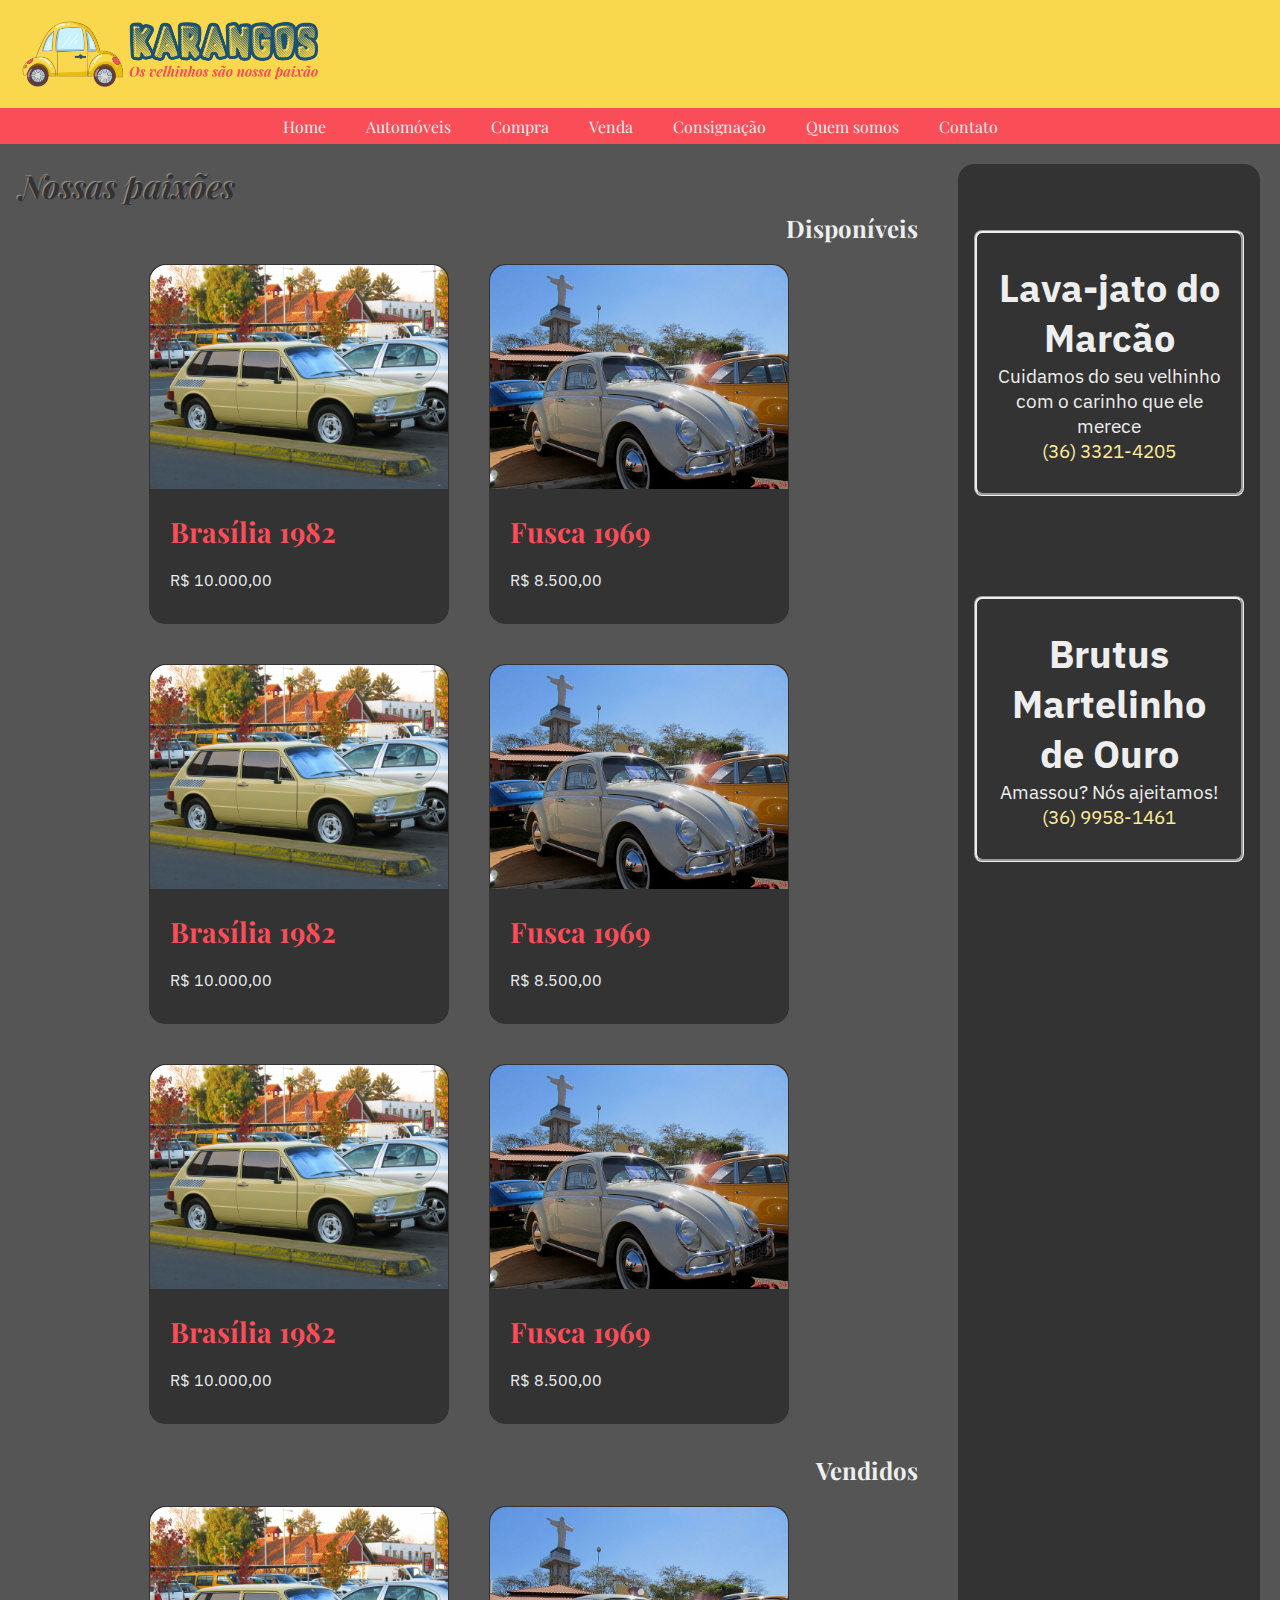
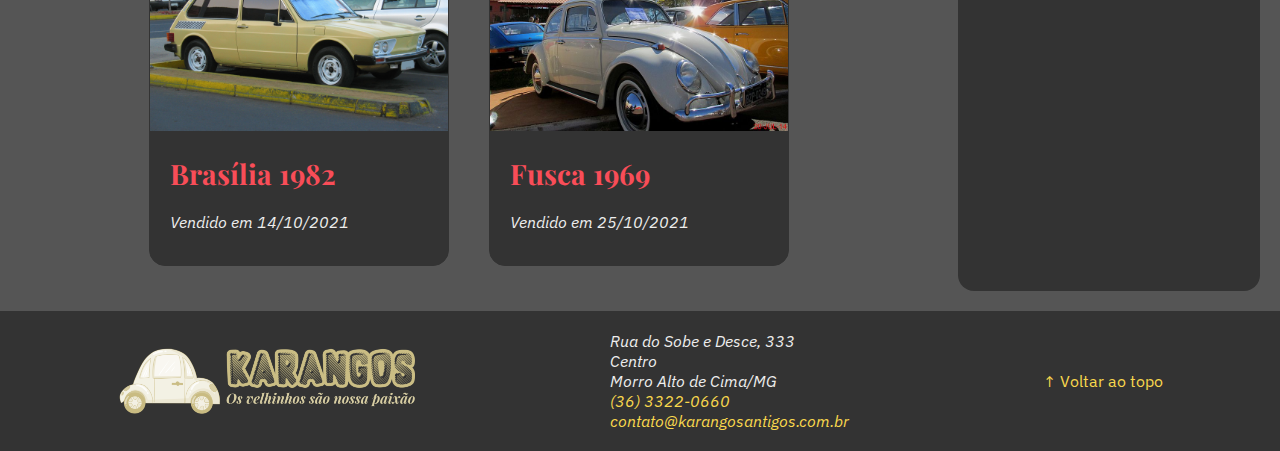
<file: index.html>
<!DOCTYPE html>
<html lang="pt-br">
<head>
  <meta charset="UTF-8">
  <meta http-equiv="X-UA-Compatible" content="IE=edge">
  <meta name="viewport" content="width=device-width, initial-scale=1.0">
  <title>Karangos &bull; Os velhinhos são nossa paixão</title>
  <link rel="stylesheet" href="style.css">
</head>
<body>
  <header id="topo">
    <img id="img-logo" src="img/karangos-logo-300px.png" alt="Logotipo Karangos">
    <nav id="menu-principal">
      <ul>
        <li>
          <a href="#">Home</a>
        </li>
        <li>
          <a href="#">Automóveis</a>
        </li>
        <li>
          <a href="#">Compra</a>
        </li>
        <li>
          <a href="#">Venda</a>
        </li>
        <li>
          <a href="#">Consignação</a>
        </li>
        <li>
          <a href="#">Quem somos</a>
        </li>
        <li>
          <a href="#">Contato</a>
        </li>
      </ul>
    </nav>
  </header>
  <main>
    <!-- main (área principal de conteúdo) -->
    <section>
      <h1>Nossas paixões</h1>
      <article>
        <h1>Disponíveis</h1>
        
        <div class="cartao-carro">
          <a href="#">
            <div>
              <img src="img/carro-brasilia-800x600.jpg" alt="Brasília 1982">
              <h1>Brasília 1982</h1>
              <p>R$ 10.000,00</p>
            </div>
          </a>
        </div>
        
        <div class="cartao-carro">
          <a href="#">
            <div>
              <img src="img/carro-fusca-800x600.jpg" alt="Fusca 1969">
              <h1>Fusca 1969</h1>
              <p>R$ 8.500,00</p>
            </div>
          </a>
        </div>

        <div class="cartao-carro">
          <a href="#">
            <div>
              <img src="img/carro-brasilia-800x600.jpg" alt="Brasília 1982">
              <h1>Brasília 1982</h1>
              <p>R$ 10.000,00</p>
            </div>
          </a>
        </div>
        
        <div class="cartao-carro">
          <a href="#">
            <div>
              <img src="img/carro-fusca-800x600.jpg" alt="Fusca 1969">
              <h1>Fusca 1969</h1>
              <p>R$ 8.500,00</p>
            </div>
          </a>
        </div>

        <div class="cartao-carro">
          <a href="#">
            <div>
              <img src="img/carro-brasilia-800x600.jpg" alt="Brasília 1982">
              <h1>Brasília 1982</h1>
              <p>R$ 10.000,00</p>
            </div>
          </a>
        </div>
        
        <div class="cartao-carro">
          <a href="#">
            <div>
              <img src="img/carro-fusca-800x600.jpg" alt="Fusca 1969">
              <h1>Fusca 1969</h1>
              <p>R$ 8.500,00</p>
            </div>
          </a>
        </div>        
        
      </article>
      <article>
        <h1>Vendidos</h1>

        <div class="cartao-carro">
          <a href="#">
            <div>
              <img src="img/carro-brasilia-800x600.jpg" alt="Brasília 1982">
              <h1>Brasília 1982</h1>
              <p><em>Vendido em 14/10/2021</em></p>
            </div>
          </a>
        </div>
        
        <div class="cartao-carro">
          <a href="#">
            <div>
              <img src="img/carro-fusca-800x600.jpg" alt="Fusca 1969">
              <h1>Fusca 1969</h1>
              <p><em>Vendido em 25/10/2021</em></p>
            </div>
          </a>
        </div>         

      </article>
    </section>
    <aside>
      <article>
        <h1>Lava-jato do Marcão</h1>
        <p>Cuidamos do seu velhinho com o carinho que ele merece</p>
        <p><a href="tel:+55363321-4205">(36) 3321-4205</a></p>
      </article>
      <article>
        <h1>Brutus Martelinho de Ouro</h1>
        <p>Amassou? Nós ajeitamos!</p>
        <p><a href="tel:+553699581461">(36) 9958-1461</a></p>
      </article>
    </aside>
  </main>
  
  <footer>
    
    <img src="img/karangos-logo-300px-mono.png" alt="Logotipo Karangos monocromático">

    <address>
      Rua do Sobe e Desce, 333<br>
      Centro<br>
      Morro Alto de Cima/MG<br>
      <a href="tel:+55363322-0660">(36) 3322-0660</a><br>
      <a href="mailto:contato@karangosantigos.com.br">contato@karangosantigos.com.br</a>
    </address>

    <a href="#topo">&uarr; Voltar ao topo</a>

  </footer>
  
</body>
</html>
</file>
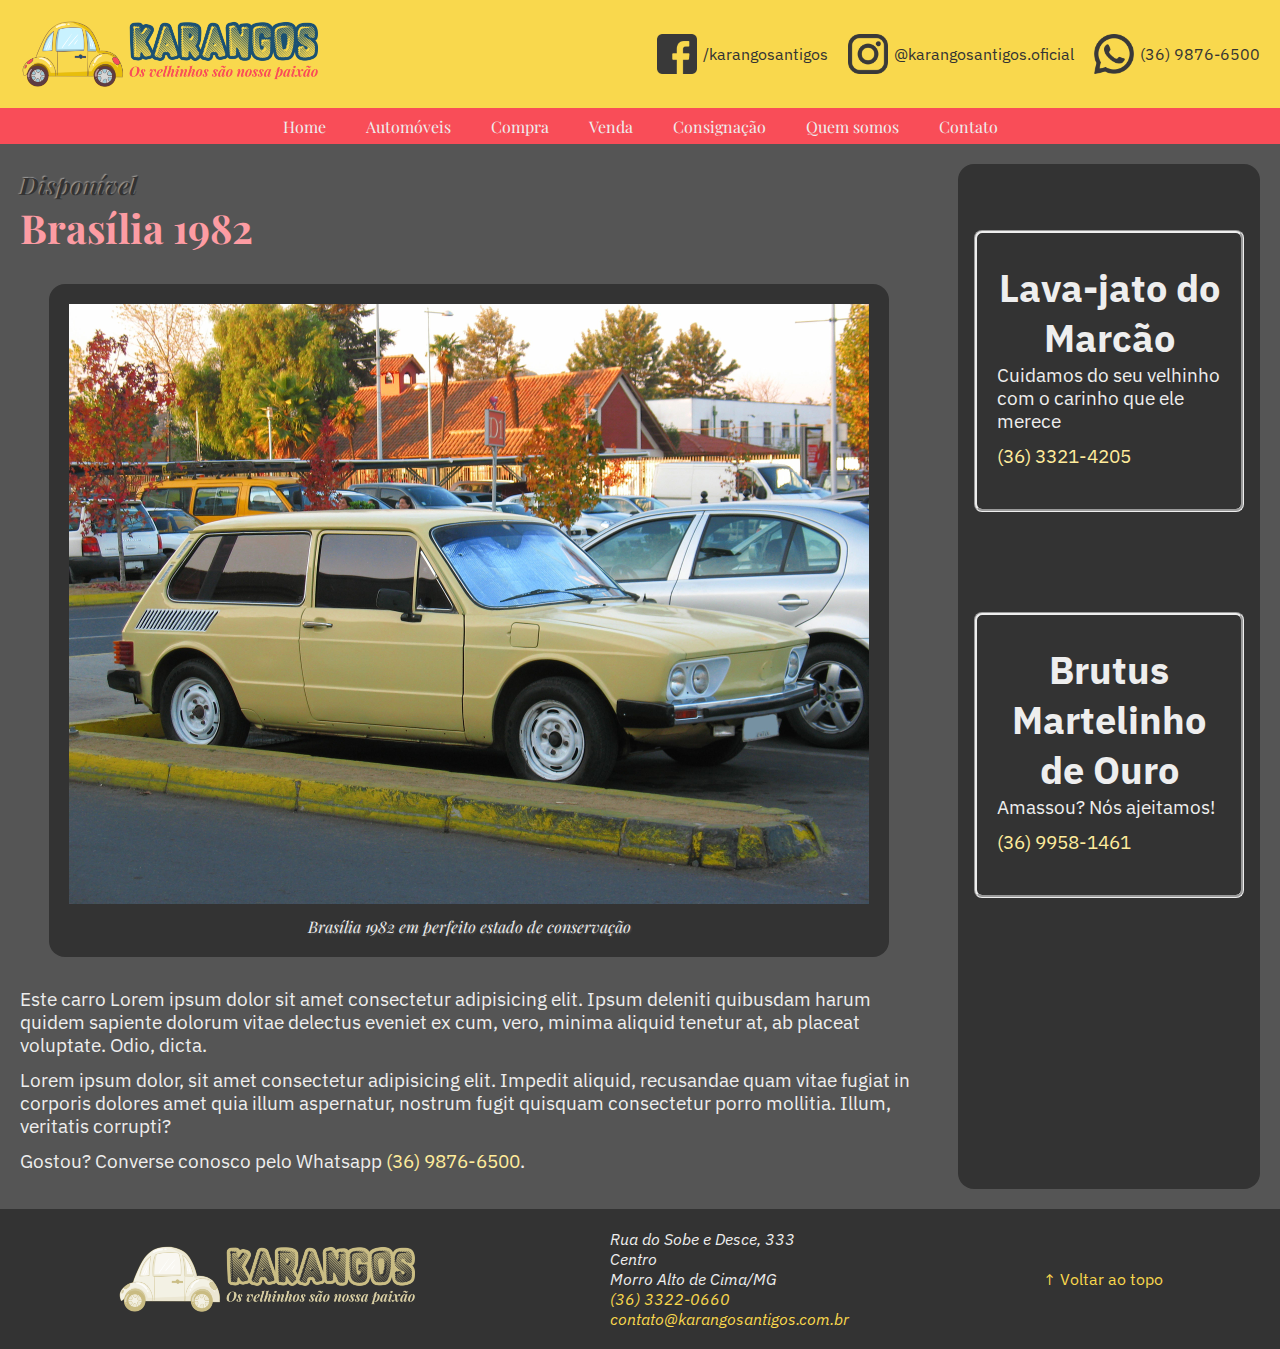
<file: carro01.html>
<!DOCTYPE html>
<html lang="pt-br">
<head>
  <meta charset="UTF-8">
  <meta http-equiv="X-UA-Compatible" content="IE=edge">
  <meta name="viewport" content="width=device-width, initial-scale=1.0">
  <title>Karangos &bull; Os velhinhos são nossa paixão &ndash; Brasília 1982</title>
  <link rel="stylesheet" href="style.css">

  <link rel="apple-touch-icon" sizes="180x180" href="/apple-touch-icon.png">
  <link rel="icon" type="image/png" sizes="32x32" href="/favicon-32x32.png">
  <link rel="icon" type="image/png" sizes="16x16" href="/favicon-16x16.png">
  <link rel="manifest" href="/site.webmanifest">

</head>
<body>
  <header id="topo">
    <img id="img-logo" src="img/karangos-logo-300px.png" alt="Logotipo Karangos">

    <nav id="social">
      <ul>
        
        <li>
          <a href="#" title="/karangosantigos">
            <img src="img/facebook-64x64.png" alt="Facebook" >
            <span>/karangosantigos</span>
          </a>
        </li>

        <li>
          <a href="#" title="@karangosantigos.oficial">
            <img src="img/instagram-64x64.png" alt="Instagram" >
            <span>@karangosantigos.oficial</span>
          </a>
        </li>

        <li>
          <a href="#" title="(36) 9876-6500">
            <img src="img/whatsapp-64x64.png" alt="Whatsapp" >
            <span>(36) 9876-6500</span>
          </a>
        </li>

      </ul>
    </nav>

    <nav id="menu-principal">
      <div id="menu-contraido">
        <input type="checkbox">
        <span></span>
        <ul>
          <li>
            <a href="index.html">Home</a>
          </li>
          <li>
            <a href="#">Automóveis</a>
          </li>
          <li>
            <a href="#">Compra</a>
          </li>
          <li>
            <a href="#">Venda</a>
          </li>
          <li>
            <a href="#">Consignação</a>
          </li>
          <li>
            <a href="#">Quem somos</a>
          </li>
          <li>
            <a href="#">Contato</a>
          </li>
        </ul>
      </div>
    </nav>
  </header>
  <main class="pagina-interna">
    <!-- main (área principal de conteúdo) -->
    <section>
      <article>
        
        <h2>Disponível</h2>

        <h1>Brasília 1982</h1>

        <figure>
          <img src="img/carro-brasilia-800x600.jpg" alt="Brasília 1982">
          <figcaption>
            Brasília 1982 em perfeito estado de conservação
          </figcaption>
        </figure>

        <p>Este carro Lorem ipsum dolor sit amet consectetur adipisicing elit. Ipsum deleniti quibusdam harum quidem sapiente dolorum vitae delectus eveniet ex cum, vero, minima aliquid tenetur at, ab placeat voluptate. Odio, dicta.</p>

        <p>Lorem ipsum dolor, sit amet consectetur adipisicing elit. Impedit aliquid, recusandae quam vitae fugiat in corporis dolores amet quia illum aspernatur, nostrum fugit quisquam consectetur porro mollitia. Illum, veritatis corrupti?</p>

        <p>Gostou? Converse conosco pelo Whatsapp <a href="tel:+553698766500">(36) 9876-6500</a>.</p>

      </article>
    </section>
    <aside>
      <article>
        <h1>Lava-jato do Marcão</h1>
        <p>Cuidamos do seu velhinho com o carinho que ele merece</p>
        <p><a href="tel:+55363321-4205">(36) 3321-4205</a></p>
      </article>
      <article>
        <h1>Brutus Martelinho de Ouro</h1>
        <p>Amassou? Nós ajeitamos!</p>
        <p><a href="tel:+553699581461">(36) 9958-1461</a></p>
      </article>
    </aside>
  </main>
  
  <footer>
    
    <img src="img/karangos-logo-300px-mono.png" alt="Logotipo Karangos monocromático">

    <address>
      Rua do Sobe e Desce, 333<br>
      Centro<br>
      Morro Alto de Cima/MG<br>
      <a href="tel:+55363322-0660">(36) 3322-0660</a><br>
      <a href="mailto:contato@karangosantigos.com.br">contato@karangosantigos.com.br</a>
    </address>

    <a href="#topo">&uarr; Voltar ao topo</a>

  </footer>
  
</body>
</html>
</file>
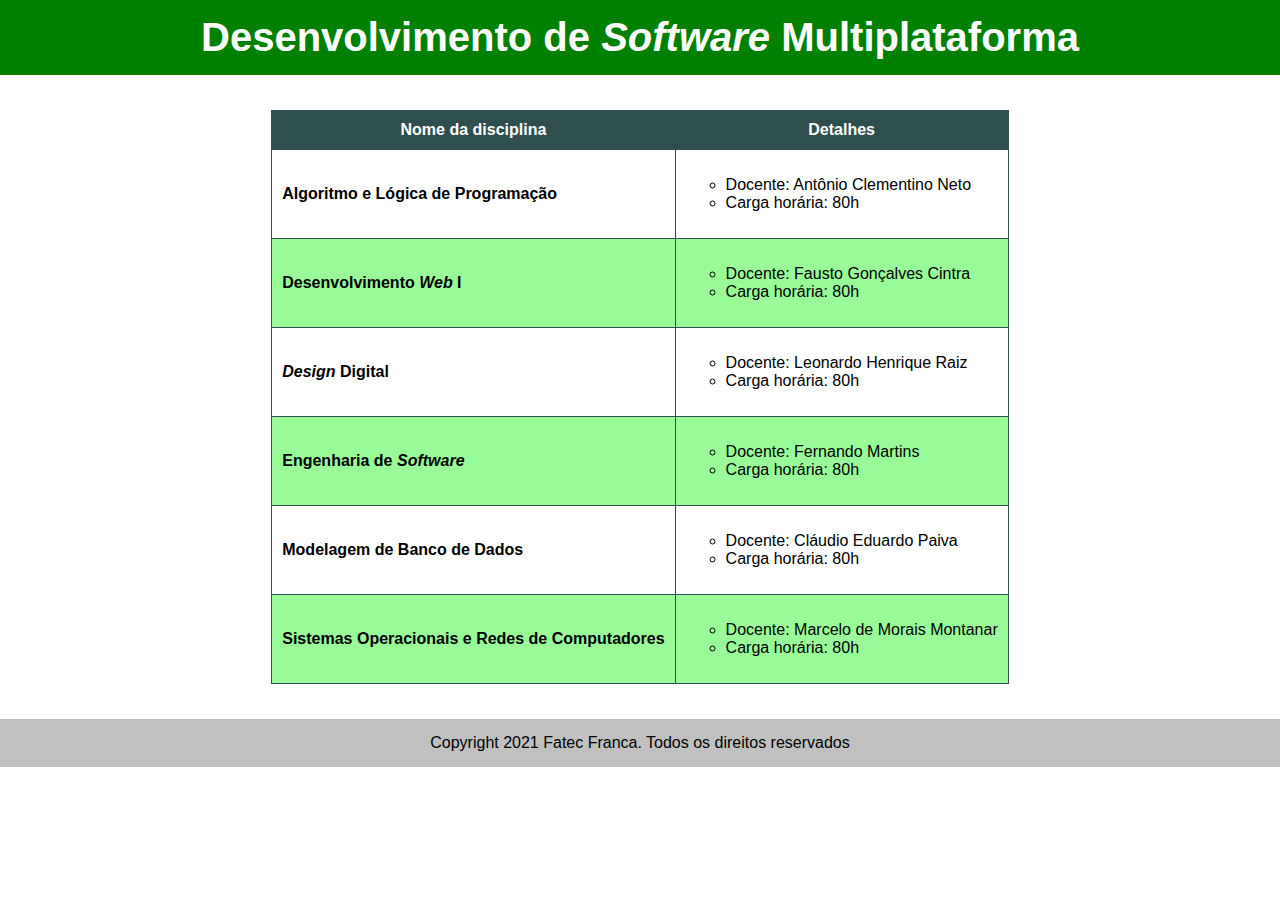
<file: PROVA SUBSTITUTIVA/index-RESOLUCAO.html>
<!DOCTYPE html>
<html lang="en">
<head>
    <meta charset="UTF-8">
    <meta http-equiv="X-UA-Compatible" content="IE=edge">
    <meta name="viewport" content="width=device-width, initial-scale=1.0">
    <title>DSM</title>
    <link rel="stylesheet" href="style.css">
</head>
<body>
    <!--
        1. Vincule "style.css" a este arquivo.

        2. Utilizando tags de layout e semânticas sempre que possível,
           reproduza a página mostrada na imagem "RESULTADO.png".

        3. No final, coloque os arquivos utilizados dentro de um ZIP
           e faça upload no Microsoft Teams.

        Boa prova!
    -->
    <header>
        Desenvolvimento de <em>Software</em> Multiplataforma
    </header>
    <main>
        <section>
            <article>
                <table>
                    <thead>
                        <tr>
                            <th>Nome da disciplina</th>
                            <th>Detalhes</th> 
                        </tr>
                    </thead>
                    <tbody>
                        <tr>
                            <td>
                                <strong>Algoritmo e Lógica de Programação</strong>
                            </td>
                            <td>
                                <ul>
                                    <li>Docente: Antônio Clementino Neto</li>
                                    <li>Carga horária: 80h</li>
                                </ul>  
                            </td>
                        </tr>
                        <tr>
                            <td>
                                <strong>Desenvolvimento <em>Web</em> I</strong>
                            </td>
                            <td>
                                <ul>
                                    <li>Docente: Fausto Gonçalves Cintra</li>
                                    <li>Carga horária: 80h</li>
                                </ul>  
                            </td>
                        </tr>
                        <tr>
                            <td>
                                <strong><em>Design</em> Digital</strong>
                            </td>
                            <td>
                                <ul>
                                    <li>Docente: Leonardo Henrique Raiz</li>
                                    <li>Carga horária: 80h</li>
                                </ul>  
                            </td>
                        </tr>
                        <tr>
                            <td>
                                <strong>Engenharia de <em>Software</em></strong>
                            </td>
                            <td>
                                <ul>
                                    <li>Docente: Fernando Martins</li>
                                    <li>Carga horária: 80h</li>
                                </ul> 
                            </td>
                        </tr>
                        <tr>
                            <td>
                                <strong>Modelagem de Banco de Dados</strong>
                            </td>
                            <td>
                                <ul>
                                    <li>Docente: Cláudio Eduardo Paiva</li>
                                    <li>Carga horária: 80h</li>
                                </ul>
                            </td>
                        </tr>
                        <tr>
                            <td>
                                <strong>Sistemas Operacionais e Redes de Computadores</strong>
                            </td>
                            <td>
                                <ul>
                                    <li>Docente: Marcelo de Morais Montanar</li>
                                    <li>Carga horária: 80h</li>
                                </ul>
                            </td>
                        </tr>

                    </tbody>           
                </table>
            </article>
        </section>
    </main>
    <footer>
        Copyright 2021 Fatec Franca. Todos os direitos reservados
    </footer>
</body>
</html>
</file>
<file: style.css>
@import url('https://fonts.googleapis.com/css2?family=IBM+Plex+Sans:ital,wght@0,400;0,700;1,400;1,700&family=Playfair+Display:ital,wght@0,400;0,700;1,400;1,700&display=swap');

/* Variáveis */
:root {
  --cor-prim: #F9D84D;
  --cor-prim-clara: #FFEC9C;
  --cor-secun: #F94D58;
  --cor-secun-clara: #FD9CA3;
  --cor-fundo: #333333;
  --cor-fundo-clara: #555555;
  --cor-texto: #EEEEEE;
  --fonte-texto: 'IBM Plex Sans', sans-serif;
  --fonte-titulo: 'Playfair Display', serif;
}

/************* CSS reset **************************/
* { /* Todos os elementos */
  font-family: var(--fonte-texto);
  padding: 0;
  margin: 0;
  box-sizing: border-box; /* a borda faz parte das dimensões do elemento */
  /*background-color: var(--cor-fundo);
  color: var(--cor-texto);*/
}
/*************************************************/
html {
  font-size: 16px;
  scroll-behavior: smooth; /* Rolagem suave */
}
header {
  display: flex;
  justify-content: space-between;  /* espaço intermediário */
  align-items: center;  /* centralização vertical */
  background-color: var(--cor-prim);
  min-height: 50px; /* altura mínima */
  flex-wrap: wrap;  /* força a quebra de linhas entre elementos flex */
}
#img-logo {
  background-color: transparent;
  margin: 20px;
}

/* nav #social */
#social ul {
  list-style: none;
  display: flex;
  margin: 20px;
}

#social ul li a {
  height: 40px;
  display: flex;
  align-items: center;
  margin-left: 20px;
  color: var(--cor-fundo);
  text-decoration: none;
}

#social ul li a img {
  width: 40px;
  filter: brightness(0.225);
}

#social ul li a span {
  margin-left: 6px;
}

#menu-principal {
  display: flex;
  justify-content: center;  /* centralização horizontal */
  align-items: center;  /* centralização vertical */
  background-color: var(--cor-secun);
  min-height: 25px; /* altura mínima */
  width: 100%;
}
#menu-principal ul { /* Afeta o <ul> dentro de #menu-principal */
  list-style: none; /* Tira a decoração dos itens da lista */
  display: flex;  /* Container flex - todos os itens filhos na horizontal por padrão */
}
#menu-principal ul li {
  height: 36px;
  margin: 0 10px; /* 0 topo, fundo; 10px esquerda e direita */
  display: flex;
}
#menu-principal ul li a {
  font-family: var(--fonte-titulo);
  height: 36px;
  align-items: center;
  display: flex;
  padding: 0 10px;
  color: var(--cor-texto);
  text-decoration: none; /* Sem sublinhado */
  background-color: var(--cor-secun);
  transition: 300ms; /* Afeta a velocidade dos efeitos do hover */
}
/* Quando o mouse passa sobre o link do menu */
#menu-principal ul li a:hover {
  /* Filtro que escurece a cor do item (cor de frente + cor de fundo 
    brightness < 1: escurece
    brightness > 1: clareia
  */
  filter: brightness(1.2);
}

#menu-contraido {
  display: inline-block;
  position: relative;
}

/* Input checkbox e o span têm o mesmo tamanho e estão um sobre o outro */
#menu-contraido input, #menu-contraido span {
  width: 40px;
  height: 40px;
  position: absolute;
  top: 0;
  left: 0;
}

#menu-contraido input {
  /* Quanto maior o z-index, mais acima (pensando em camadas) o elemento estará.
     O padrão do z-index é 0. */
  z-index: 100;
  opacity: 0;   /* Esconde o checkbox */
  display: none;
}

#menu-contraido span {
  display: block;
  background-color: var(--cor-prim);
  border-radius: 4px;
  border: 2px solid var(--cor-texto);
  background-image: url('img/menu-icon-48x48.png');
  background-size: 40px;
  background-position: center center;
  cursor: pointer;  /* Cursor de "mãozinha" para links */
  display: none;
}

/* O seletor ~ seleciona o elemento irmão */
#menu-contraido input:checked ~ span {
  background-image: url('img/close-icon-48x48.png');
}

main {
  display: flex;
  justify-content: center;  /* centralização horizontal */
  align-items: stretch;  /* filhos com 100% da altura do pai */
  min-height: 200px; /* altura mínima */
  background-color: var(--cor-fundo-clara);
}

footer {
  display: flex;
  justify-content: space-around;  /* distribui o espaço entre os itens filhos */
  align-items: center;  /* centralização vertical */
  background-color: var(--cor-fundo);
  min-height: 50px; /* altura mínima */
  padding: 20px;
  color: var(--cor-texto);
}

/* Links dentro do footer */
footer a {
  color: var(--cor-prim);
  text-decoration: none; /* sem sublinhado */
}

footer a:hover {
  text-decoration: underline;
}

section {
  display: flex;
  justify-content: center;  /* centralização horizontal */
  align-items: center;  /* centralização vertical */
  flex-direction: column; /* itens filhos em coluna (na vertical) */
  background-color: transparent;
  width: 75%;
  margin: 20px;
}

/* Regra para o título h1 que está dentro de section */
section > h1 { /* O sinal de > indica que serão atingidos apenas
  os h1 FILHOS DIRETOS de section */
  text-align: left;
  width: 100%;
  color: var(--cor-fundo);
  font-family: var(--fonte-titulo);
  font-style: italic;
  font-size: 2rem;
  text-shadow: -1px -1px 1px rgba(255, 255, 255, 0.4);
}

/* Regra para os títulos h1 que estão dentro dos articles do section */
section > article > h1 {
  text-align: right;
  width: 100%;
  color: var(--cor-texto);
  font-family: var(--fonte-titulo);
  font-size: 1.5rem;
}

/* Classe cartao-carro */
.cartao-carro {
  border: 1px solid var(--cor-fundo);
  background-color: var(--cor-fundo);
  width: 300px;
  height: 360px;
  margin: 20px;
  border-radius: 16px;
}

/* Regra para link de .cartao-carro */
.cartao-carro a {
  text-decoration: none;  
}

.cartao-carro a div {
  transition: 400ms;
}

/* Regra para o link de .cartao-carro quando o mouse sobrevoa */
.cartao-carro a:hover div {
  filter: brightness(1.2);
  box-shadow: 3px 3px 6px rgba(255, 255, 255, 0.15);
}

/* Regra para a div interna de .cartao-carro */
.cartao-carro div {
  height: 360px;
  border-radius: 16px;
}

/* Regra para imagens dentro de .cartao-carro */
.cartao-carro img {
  width: 100%;
  border-top-left-radius: 16px;
  border-top-right-radius: 16px;
}

.cartao-carro h1 {
  margin: 20px;
  font-family: var(--fonte-titulo);
  font-size: 1.75rem;
  color: var(--cor-secun);
}

.cartao-carro p {
  color: var(--cor-texto);
  margin: 0 20px;
}

aside {
  display: flex;
  justify-content: left;  /* alinhamento inicial */
  align-items: center;  /* centralização vertical */
  background-color: var(--cor-fundo);
  margin: 20px;
  border-radius: 16px;
  width: 25%;
  padding: 16px;
  color: var(--cor-texto);
  font-size: 1.2rem;
  flex-direction: column;
}

/* Links que estão dentro do aside */
aside a {
  color: var(--cor-prim-clara);
  text-decoration: none;  /* Tira o sublinhado */
}

aside a:hover {
  color: var(--cor-prim);
  text-decoration: underline;
}

/* Articles que estão dentro de aside */
aside article {
  text-align: center;
  margin: 50px 0;
  padding: 30px 20px;
  border: 3px groove var(--cor-texto);
  border-radius: 8px;
}

article {
  display: flex;
  justify-content: center;  /* centralização horizontal */
  flex-wrap: wrap;
  align-items: center;  /* centralização vertical */
  background-color: transparent;
  margin: 5px;
  min-height: 100px;
  width: 100%;
}

.pagina-interna {
  color: var(--cor-texto);
  font-family: var(--fonte-texto);
}

.pagina-interna figure {
  background-color: var(--cor-fundo);
  padding: 20px;
  border-radius: 16px;
  margin: 30px 0;
  text-align: center;
}

.pagina-interna figure img {
  width: 100%;
  max-width: 800px;
}

.pagina-interna figure figcaption {
  font-family: var(--fonte-titulo);
  font-style: italic;
  text-align: center;
  color: var(--cor-texto);
  text-shadow: 1px 1px 2px var(--cor-fundo-clara);
  padding: 8px 8px 0 8px;
}

.pagina-interna p {
  text-align: left;
  margin-bottom: 12px;
  line-height: 1.2;
  width: 100%;
  font-size: 1.2rem;
}

.pagina-interna section h2 {
  text-align: left;
  width: 100%;
  color: var(--cor-fundo);
  font-family: var(--fonte-titulo);
  font-style: italic;
  font-size: 1.5rem;
  text-shadow: -1px -1px 1px rgba(255, 255, 255, 0.4);
}

.pagina-interna section h1 {
  font-family: var(--fonte-titulo);
  font-size: 2.5rem;
  color: var(--cor-secun-clara);
  font-weight: bold;
  text-align: left;  
}

.pagina-interna a {
  color: var(--cor-prim-clara);
  text-decoration: none;
}

.pagina-interna a:hover {
  color: var(--cor-prim);
  text-decoration: underline;
}

/**************************************************
             REGRAS DE RESPONSIVIDADE
***************************************************/

/* Computadores com tela pequena */
@media (max-width: 1200px) {
  /*body {
    filter: hue-rotate(45deg);
  }*/

  /* Esconde o texto das redes sociais */
  #social ul li a span {
    display: none; /* Não preserva o espaço do elemento */
  }

  /* Ajusta o flex-direction do main para column para
    passar o aside para baixo */
  main {
    flex-direction: column;
  }

  /* section e aside passam a ter largura de 100% */
  section, aside {
    /* Usa a função calc() para descontar os 40px das margens
      laterais dos elementos e evitar rolagem horizontal */
    width: calc(100% - 40px);
  }

  /* Os anúncios do article ficam na horizontal */
  aside {
    flex-direction: row;
    /* Faz com que os articles fiquem com a mesma altura */
    align-items: stretch;
  }

  aside article {
    margin: 0 30px;
  }
}

/* Dispositivos (tablets) */
@media (max-width: 992px) {
  /*body {
    filter: hue-rotate(90deg);
  }*/
  /* POR ENQUANTO não necessita de ajuste */
}

/* Dispositivos (celulares) médios */
@media (max-width: 768px) {
  /*body {
    filter: hue-rotate(135deg);
  }*/

  #menu-principal {
    min-height: 56px;
    padding: 0;
    margin-top: 0;
  }

  #menu-contraido {
    margin-top: 40px;
    width: 100%;
  }

  #menu-contraido input, #menu-contraido span {
    display: block; /* Reexibe o botão do menu */
    left: 20px;
    top: -38px;
  }

  #menu-contraido ul {
    display: none;    /* Esconder o menu */
    margin-top: 30px;
  }

  #menu-contraido ul li {
    display: block;
    margin: 6px 0;
  }

  #menu-contraido ul li a {
    width: 100%;
    display: flex;
  }

  #menu-contraido input:checked ~ ul {
    display: block; /* Reexibe o menu quando o checkbox for marcado */
  }

  #menu-contraido input:checked,  #menu-contraido input:checked ~ span {
    top: -30px;
  }

  /* Os anúncios do article voltam a ficar na vertical */
  aside {
    flex-direction: column;
    /* "Desliga" o stretch do breakpoint anterior */
    align-items: flex-start;
  }

  aside article {
    margin: 30px 0;
  }

  /* Empilha os elementos do footer */
  footer {
    flex-direction: column;
  }

  footer img, footer address {
    margin-bottom: 20px;
  }

}

/* Dispositivos (celulares) pequenos */
@media (max-width: 576px) {
  /*body {
    filter: hue-rotate(180deg);
  }*/

  /* Empilha os elementos do header */
  header {
    flex-direction: column;
  }
}

/* O padrão do nosso CSS é para telas > 1200px */
</file>
<file: PROVA SUBSTITUTIVA/style.css>
* {
    font-family: Arial, sans;
}
body {
    margin: 0;
    padding: 0;
}
header {
    background-color: green;
    color: white;
    font-size: 40px;
    font-weight: bold;
    padding: 15px;
    text-align: center;
}
main {
    padding: 15px;
}
footer {
    background-color: silver;
    padding: 15px;
    text-align: center;
}
ul {
    list-style-type: circle;
}
table {
    border-collapse: collapse;
    margin: 20px auto;
}

th, td {
    border: 1px solid darkslategray;
    margin: 0;
    padding: 10px;
}

th {
    background-color: darkslategray;
    color: white;
}

tr:nth-child(even) {
    background-color: palegreen;
}
</file>
